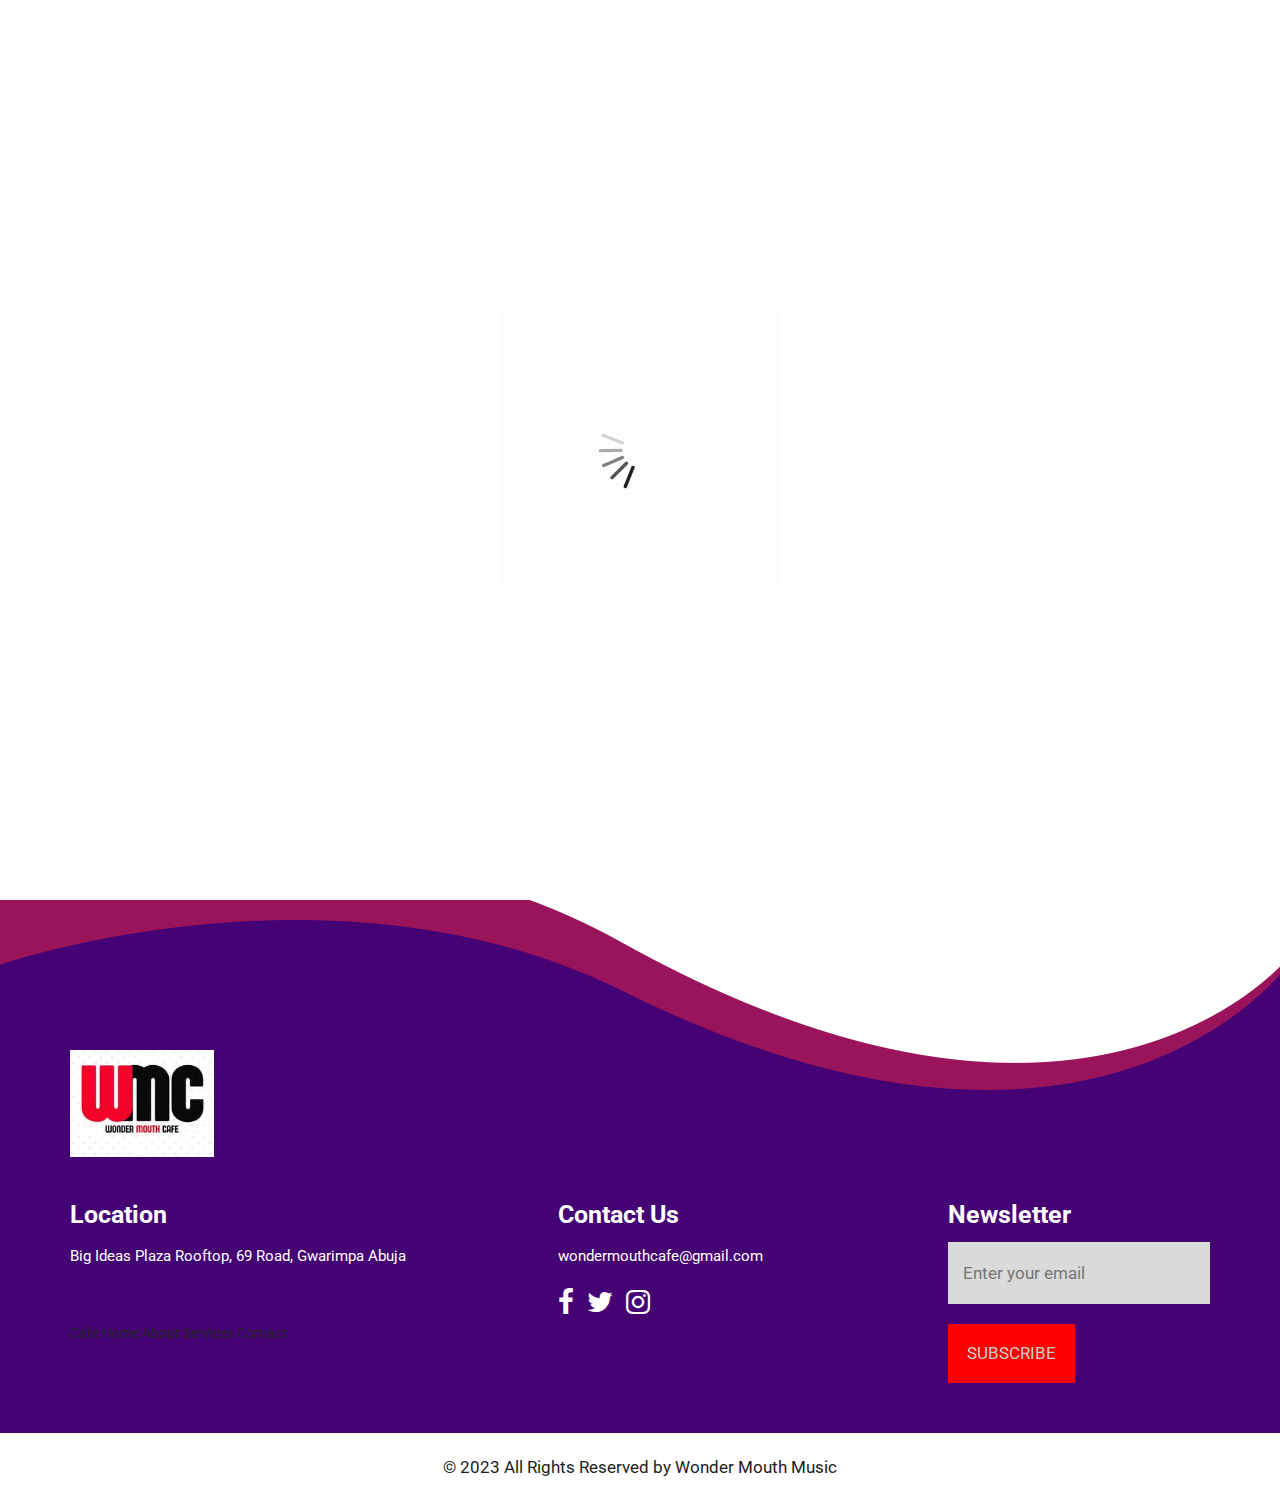
<file: 1/about.html>
<!DOCTYPE html>
<html lang="en">
   <head>
      <!-- basic -->
      <meta charset="utf-8">
      <meta http-equiv="X-UA-Compatible" content="IE=edge">
      <!-- mobile metas -->
      <meta name="viewport" content="width=device-width, initial-scale=1">
      <meta name="viewport" content="initial-scale=1, maximum-scale=1">
      <!-- site metas -->
      <title>Wonder Mouth Music  </title>
      <meta name="Wonder Mouth Music" content="">
      <meta name="Studio and Artist Support System " content="">
      <meta name="author" content="">
      <!-- bootstrap css -->
      <link rel="stylesheet" href="css/bootstrap.min.css">
      <!-- style css -->
      <link rel="stylesheet" href="css/style.css">
      <!-- responsive-->
      <link rel="stylesheet" href="css/responsive.css">
      <!-- awesome fontfamily -->
      <link rel="stylesheet" href="https://cdnjs.cloudflare.com/ajax/libs/font-awesome/4.7.0/css/font-awesome.min.css">
      <!--[if lt IE 9]>
      <script src="https://oss.maxcdn.com/html5shiv/3.7.3/html5shiv.min.js"></script>
      <script src="https://oss.maxcdn.com/respond/1.4.2/respond.min.js"></script><![endif]-->
   </head>
   <!-- body -->
   <body class="main-layout">
      <!-- loader  -->
      <div class="loader_bg">
         <div class="loader"><img src="images/loading.gif" alt="" /></div>
      </div>
      <!-- end loader -->
      <div id="mySidepanel" class="sidepanel">
         <a href="javascript:void(0)" class="closebtn" onclick="closeNav()">×</a>
         <a  href="../index.html">Cafe </a>
         <a href="Home.html">Home </a>
         <a href="about.html">About</a>
         <a href="searvices.html">Services</a>
        
         <a href="../contact.html">Contact</a>
      </div>
      <!-- header -->
      <header>
         <!-- header inner -->
         <div class="head-top">
            <div class="container-fluid">
               <div class="row d_flex">
                  <div class="col-sm-3">
                     <div style="border-radius: 50%; opacity: 58%;" class="logo">
                        <a href="index.html"></a>
                     </div>
                  </div>
                  <div class="col-sm-9">
                     <ul class="email text_align_right">
                        <li class="d_none"> <a href="javascript:void(0)"><i class="fa fa-" aria-hidden="true"></i>
                           </a>
                        </li>
                        <li> <button class="openbtn" onclick="openNav()"><img src="images/menu_btn.png"></button></li>
                     </ul>
                  </div>
               </div>
            </div>
         </div>
      </header>
      <!-- end header -->
      <!-- about -->
      <div id="about" class="about">
         <div class="container-fluid">
            <div class="row d_flex">
               <div class="col-md-6">
                  <div class="titlepage text_align_left">
                     <h2>About Us</h2>
                     <p>
                        Wonder Mouth Music is dedicated to providing artists with the comprehensive support they need to reach their full potential. We go beyond the conventional roles of management and act as partners, advocates, and mentors. Our ultimate goal is to empower artists to focus on their craft, knowing that we have their back when it comes to the business aspects of their music careers. With us, artists can take their artistry to new heights, knowing that they are in capable hands every step of the way.
                        Our recording studio is the place where these stories are captured, where the magic happens, and where musical dreams come to life. Whether you're a seasoned professional or just starting on your musical journey, our studio is the perfect space to turn your creative visions into a sonic reality that will captivate and move audiences around the world. We're here to ensure that your musical journey is not just a destination but an incredible experience in itself.
                        e recognize that the music industry is rapidly evolving, with digital platforms and social media playing a pivotal role in an artist's career. Our services extend to digital marketing and online presence management, ensuring that artists maintain a strong connection with their fans in the digital age.
                        Brand development is yet another area where we excel. Crafting a unique and compelling artist persona is vital for standing out in the crowded world of music. Our team of branding experts works closely with artists to create a distinctive identity, both visually and conceptually. This encompasses not only logos and album art but also the development of a compelling narrative that resonates with audiences. A strong brand not only attracts fans but also establishes a lasting presence in the industry.



                     </p>
                    
                  </div>
               </div>
               <div class="col-md-6">
                  <div class="about_img">
                     <figure><img class="img_responsive" src="p6.jpg" alt="#"/></figure>
                  </div>
               </div>
            </div>
         </div>
      </div>
      <!-- end about -->
      <!-- footer -->
      <footer>
         <div class="footer">
            <div class="container">
               <div class="row">
                  <div class="col-md-12">
                     <a class="logo_footer"><img src="../logo.PNG" alt="#"/></a>
                  </div>
                  <div class="col-md-5">
                     <div class="Informa conta">
                        <h3>Location </h3>
                        <ul>
                           <li> Big Ideas Plaza Rooftop, 69 Road, Gwarimpa Abuja
                           </li>
                        </ul>
                     </div>
                     <div class="Informa helpful">
                        <ul>
                           <a  href="../index.html">Cafe </a>
                           <a href="Home.html">Home </a>
                           <a href="about.html">About</a>
                           <a href="searvices.html">Services</a>
                          
                           <a href="../contact.html">Contact</a>
                        </ul>
                     </div>
                  </div>
                  <div class="col-md-4">
                     <div class="Informa conta">
                        <h3>Contact Us</h3>
                        <ul>
                           <li> <a href="Javascript:void(0)"> 
                              </a>
                           </li>
                           <li> <a href="Javascript:void(0)">  wondermouthcafe@gmail.com
                              </a>
                           </li>
                        </ul>
                     </div>
                     <ul class="social_icon text_align_center">
                        <li> <a href="Javascript:void(0)"><i class="fa fa-facebook-f"></i></a></li>
                        <li> <a href="Javascript:void(0)"><i class="fa fa-twitter"></i></a></li>
                        <li> <a href="Javascript:void(0)"><i class="fa fa-instagram" aria-hidden="true"></i></a></li>
                     </ul>
                  </div>
                  <div class="col-md-3">
                     <div class="Informa">
                        <h3>Newsletter</h3>
                        <form class="newslatter_form">
                           <input class="ente" placeholder="Enter your email" type="text" name="Enter your email">
                           <button class="subs_btn">Subscribe</button>
                        </form>
                     </div>
                  </div>
               </div>
            </div>
            <div class="copyright text_align_center">
               <div class="container">
                  <div class="row">
                     <div class="col-md-10 offset-md-1">
                        <p>© 2023 All Rights Reserved  by  <a href=>Wonder Mouth Music </a></p>
                     </div>
                  </div>
               </div>
            </div>
         </div>
      </footer>
      <!-- end footer -->
      <!-- Javascript files-->
      <script src="js/jquery.min.js"></script>
      <script src="js/bootstrap.bundle.min.js"></script>
      <script src="js/jquery-3.0.0.min.js"></script>
      <script src="js/custom.js"></script>
   </body>
</html>
</file>
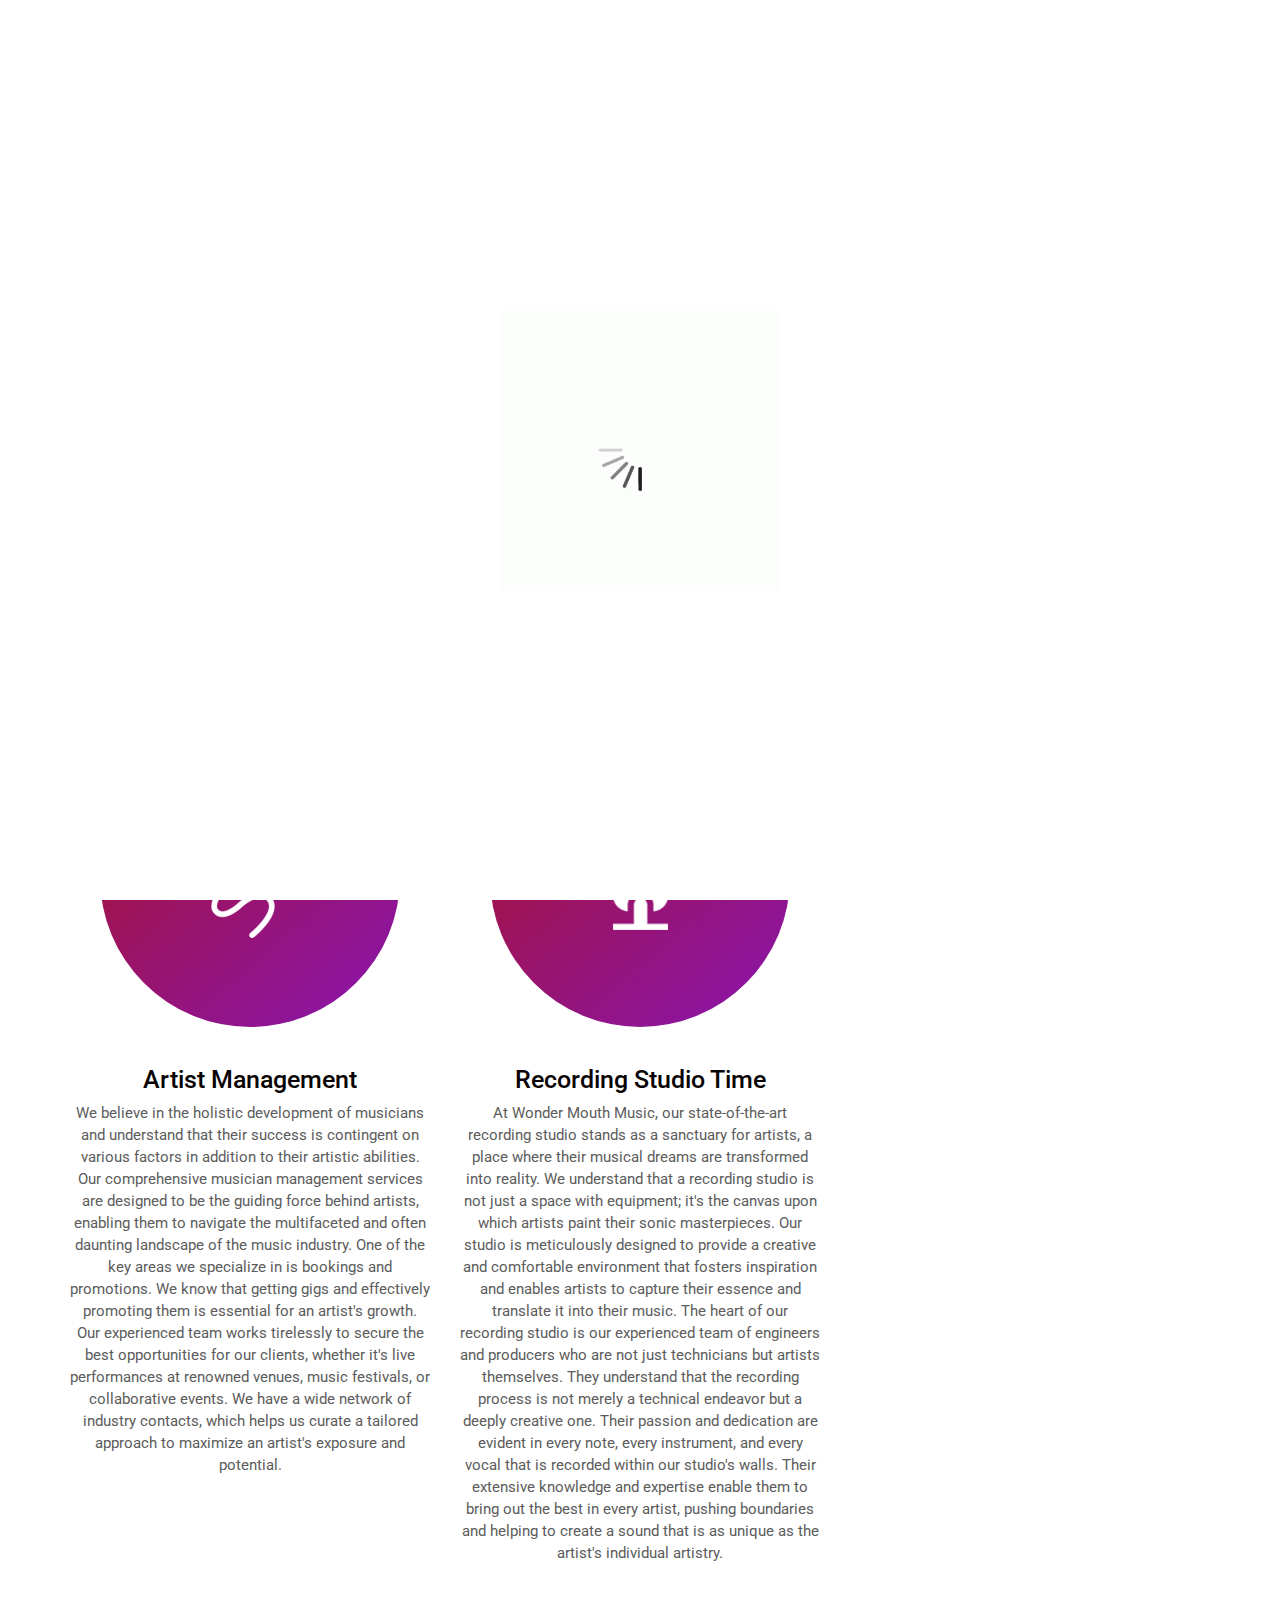
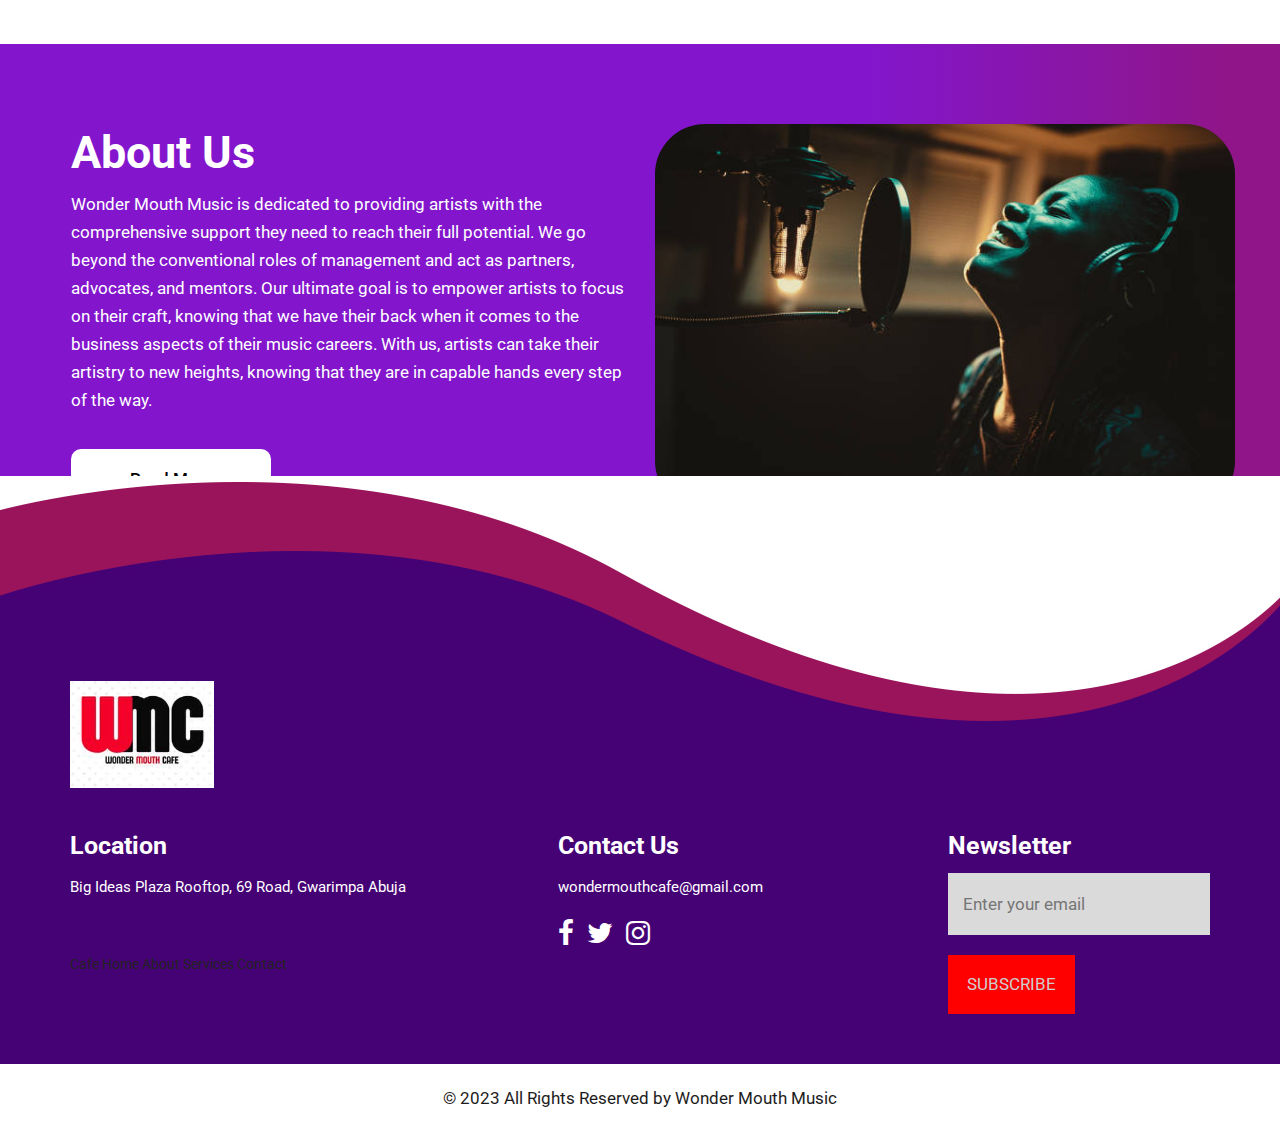
<file: 1/home.html>
<!DOCTYPE html>
<html lang="en">
   <head>
      <!-- basic -->
      <meta charset="utf-8">
      <meta http-equiv="X-UA-Compatible" content="IE=edge">
      <!-- mobile metas -->
      <meta name="viewport" content="width=device-width, initial-scale=1">
      <meta name="viewport" content="initial-scale=1, maximum-scale=1">
      <!-- site metas -->
      <title>Wonder Mouth Music  </title>
      <meta name="Wonder Mouth Music" content="">
      <meta name="Studio and Artist Support System " content="">
      <meta name="author" content="">
      <!-- bootstrap css -->
      <link rel="stylesheet" href="css/bootstrap.min.css">
      <!-- style css -->
      <link rel="stylesheet" href="css/style.css">
      <!-- responsive-->
      <link rel="stylesheet" href="css/responsive.css">
      <!-- awesome fontfamily -->
      <link rel="stylesheet" href="https://cdnjs.cloudflare.com/ajax/libs/font-awesome/4.7.0/css/font-awesome.min.css">
      <!--[if lt IE 9]>
      <script src="https://oss.maxcdn.com/html5shiv/3.7.3/html5shiv.min.js"></script>
      <script src="https://oss.maxcdn.com/respond/1.4.2/respond.min.js"></script><![endif]-->
   </head>
   <!-- body -->
   <body class="main-layout">
      <!-- loader  -->
      <div class="loader_bg">
         <div class="loader"><img src="images/loading.gif" alt="" /></div>
      </div>
      <!-- end loader -->
      <div id="mySidepanel" class="sidepanel">
         <a href="javascript:void(0)" class="closebtn" onclick="closeNav()">×</a>
         <a  href="../index.html">Cafe </a>
         <a href="Home.html">Home </a>
         <a href="about.html">About</a>
         <a href="searvices.html">Services</a>
        
         <a href="../contact.html">Contact</a>
    
      </div>
      <!-- header -->
      <header>
         <!-- header inner -->
         <div class="head-top">
            <div class="container-fluid">
               <div class="row d_flex">
                  <div class="col-sm-3">
                     <div style="border-radius: 50%; opacity: 58%;" class="logo">
                        <a href="index.html"><img src="../logo.PNG" /></a>
                     </div>
                  </div>
                  <div class="col-sm-9">
                     <ul class="email text_align_right">
                        <li class="d_none"> <a href="javascript:void(0)"><i class="fa fa-" aria-hidden="true"></i>
                           </a>
                        </li>
                        <li> <button class="openbtn" onclick="openNav()"><img src="images/menu_btn.png"></button></li>
                     </ul>
                  </div>
               </div>
            </div>
         </div>
      </header>
      <!-- end header -->
      <!-- start slider section -->
      <div id="top_section" class=" banner_main">
         <div class="container">
            <div class="row d_flex">
               <div class="col-md-6">
                  <div class="airmic">
                     <h1>Wonder Mouth Music  </h1>
                     <p>At Wonder Mouth Music, we understand that an artist's success often depends on much more than just their musical talent.
                        From bookings and promotions to contract negotiations and brand development, we ensure that artists have the support they need to reach their full potential
                     </p>
                     <a class="read_more" href="Javascript:void(0)"> In House  Studio   </a>
                  </div>
               </div>
               <div class="col-md-6">
                  <div class="mic_img">
                     <figure></figure>
                  </div>
               </div>
            </div>
         </div>
      </div>
      <!-- end slider section -->
      <!-- services -->
      <div class="services">
         <div class="container">
            <div class="row">
               <div class="col-md-12">
                  <div class="titlepage text_align_center">
                     <h2>Our Services</h2>
                     <p>Our experienced team of engineers and producers work tirelessly to ensure that your sound is as unique as your artistry.
                    </p>
                  </div>
               </div>
            </div>
            <div class="row">
               <div class="col-md-4">
                  <div class="service_img text_align_center">
                     <i><img src="images/service1.png" alt="#"/></i>
                  </div>
                  <div class="service_text text_align_center">
                     <h3>Artist  Management </h3>
                     <p>We believe in the holistic development of musicians and understand that their success is contingent on various factors in addition to their artistic abilities. Our comprehensive musician management services are designed to be the guiding force behind artists, enabling them to navigate the multifaceted and often daunting landscape of the music industry.

                        One of the key areas we specialize in is bookings and promotions. We know that getting gigs and effectively promoting them is essential for an artist's growth. Our experienced team works tirelessly to secure the best opportunities for our clients, whether it's live performances at renowned venues, music festivals, or collaborative events. We have a wide network of industry contacts, which helps us curate a tailored approach to maximize an artist's exposure and potential. </p>
                  </div>
               </div>
               <div class="col-md-4">
                  <div class="service_img text_align_center">
                     <i><img src="images/service2.png" alt="#"/></i>
                  </div>
                  <div class="service_text text_align_center">
                     <h3> Recording Studio Time  </h3>
                     <p> At Wonder Mouth Music, our state-of-the-art recording studio stands as a sanctuary for artists, a place where their musical dreams are transformed into reality. We understand that a recording studio is not just a space with equipment; it's the canvas upon which artists paint their sonic masterpieces. Our studio is meticulously designed to provide a creative and comfortable environment that fosters inspiration and enables artists to capture their essence and translate it into their music.

                        The heart of our recording studio is our experienced team of engineers and producers who are not just technicians but artists themselves. They understand that the recording process is not merely a technical endeavor but a deeply creative one. Their passion and dedication are evident in every note, every instrument, and every vocal that is recorded within our studio's walls. Their extensive knowledge and expertise enable them to bring out the best in every artist, pushing boundaries and helping to create a sound that is as unique as the artist's individual artistry.</p>
                  </div>
               </div>
               <div class="col-md-4">
                  
               </div>
            </div>
         </div>
      </div>
      <!-- end services -->
      <!-- about -->
      <div id="about" class="about">
         <div class="container-fluid">
            <div class="row d_flex">
               <div class="col-md-6">
                  <div class="titlepage text_align_left">
                     <h2>About Us</h2>
                     <p> Wonder Mouth Music is dedicated to providing artists with the comprehensive support they need to reach their full potential. We go beyond the conventional roles of management and act as partners, advocates, and mentors. Our ultimate goal is to empower artists to focus on their craft, knowing that we have their back when it comes to the business aspects of their music careers. With us, artists can take their artistry to new heights, knowing that they are in capable hands every step of the way.  </p>
                     <a class="read_more" href="about.html">Read More</a>
                  </div>
               </div>
               <div class="col-md-6">
                  <div class="about_img">
                     <figure><img class="img_responsive" src="p2.jpg" alt="#"/></figure>
                  </div>
               </div>
            </div>
         </div>
      </div>
      <!-- end about -->
      
     
      <!-- footer -->
      <footer>
         <div class="footer">
            <div class="container">
               <div class="row">
                  <div class="col-md-12">
                     <a class="logo_footer"><img src="../logo.PNG" alt="#"/></a>
                  </div>
                  <div class="col-md-5">
                     <div class="Informa conta">
                        <h3>Location </h3>
                        <ul>
                           <li> Big Ideas Plaza Rooftop, 69 Road, Gwarimpa Abuja
                           </li>
                        </ul>
                     </div>
                     <div class="Informa helpful">
                        <ul>
                            <a  href="../index.html">Cafe </a>
                            <a href="Home.html">Home </a>
                            <a href="about.html">About</a>
                            <a href="searvices.html">Services</a>
                           
                            <a href="../contact.html">Contact</a>
                        </ul>
                     </div>
                  </div>
                  <div class="col-md-4">
                     <div class="Informa conta">
                        <h3>Contact Us</h3>
                        <ul>
                           <li> <a href="Javascript:void(0)"> 
                              </a>
                           </li>
                           <li> <a href="Javascript:void(0)">  wondermouthcafe@gmail.com
                              </a>
                           </li>
                        </ul>
                     </div>
                     <ul class="social_icon text_align_center">
                        <li> <a href="Javascript:void(0)"><i class="fa fa-facebook-f"></i></a></li>
                        <li> <a href="Javascript:void(0)"><i class="fa fa-twitter"></i></a></li>
                        <li> <a href="Javascript:void(0)"><i class="fa fa-instagram" aria-hidden="true"></i></a></li>
                     </ul>
                  </div>
                  <div class="col-md-3">
                     <div class="Informa">
                        <h3>Newsletter</h3>
                        <form class="newslatter_form">
                           <input class="ente" placeholder="Enter your email" type="text" name="Enter your email">
                           <button class="subs_btn">Subscribe</button>
                        </form>
                     </div>
                  </div>
               </div>
            </div>
            <div class="copyright text_align_center">
               <div class="container">
                  <div class="row">
                     <div class="col-md-10 offset-md-1">
                        <p>© 2023 All Rights Reserved  by  <a href=>Wonder Mouth Music </a></p>
                     </div>
                  </div>
               </div>
            </div>
         </div>
      </footer>
      <!-- end footer -->
      <!-- Javascript files-->
      <script src="js/jquery.min.js"></script>
      <script src="js/bootstrap.bundle.min.js"></script>
      <script src="js/jquery-3.0.0.min.js"></script>
      <script src="js/custom.js"></script>
   </body>
</html>
</file>
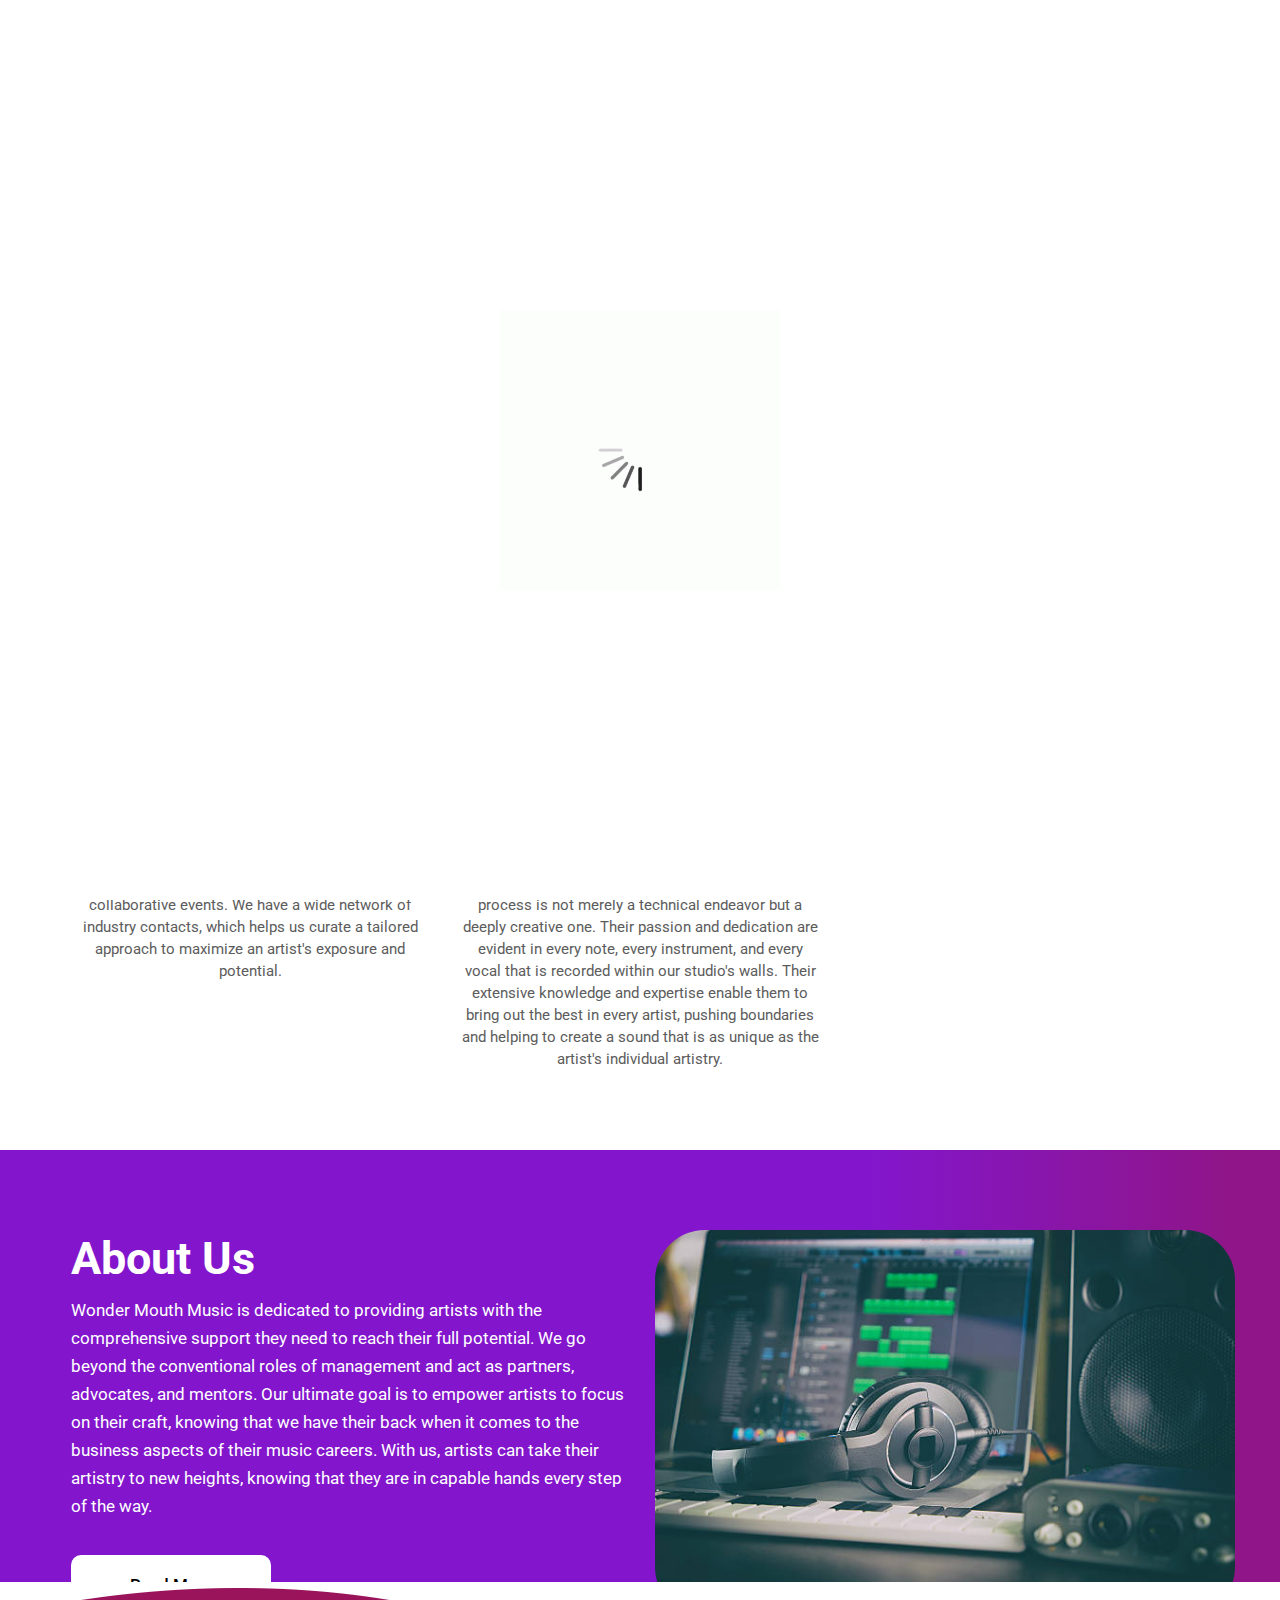
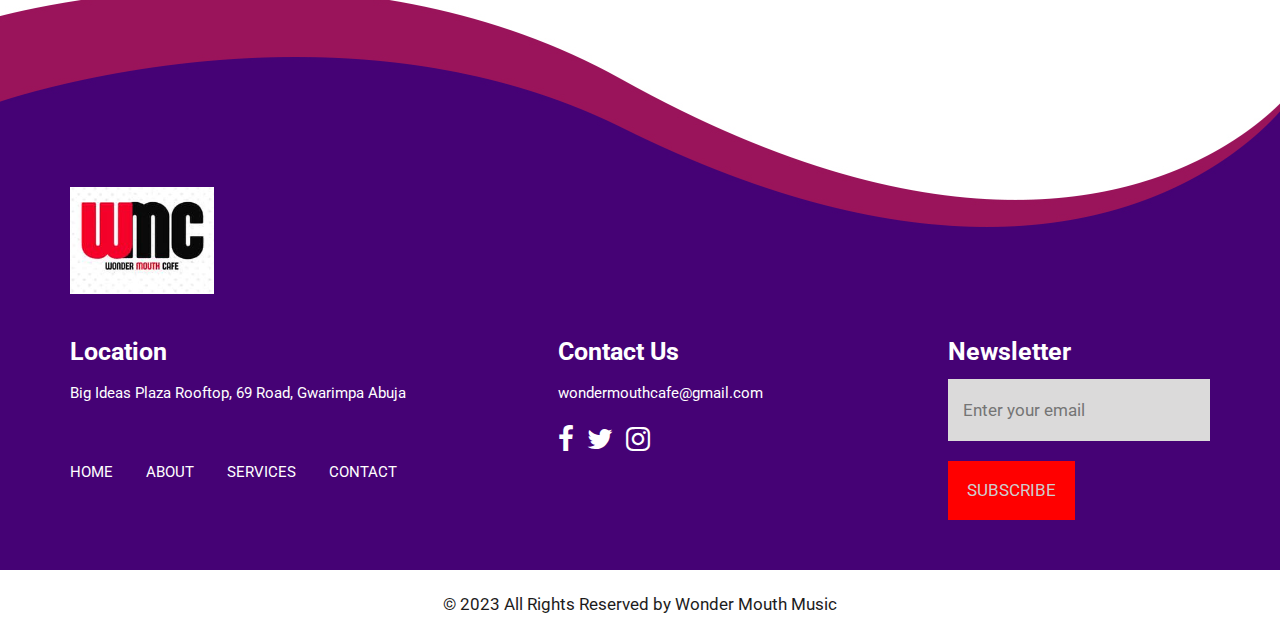
<file: 1/searvices.html>
<!DOCTYPE html>
<html lang="en">
   <head>
      <!-- basic -->
      <meta charset="utf-8">
      <meta http-equiv="X-UA-Compatible" content="IE=edge">
      <!-- mobile metas -->
      <meta name="viewport" content="width=device-width, initial-scale=1">
      <meta name="viewport" content="initial-scale=1, maximum-scale=1">
      <!-- site metas -->
      <title>Wonder Mouth Music  </title>
      <meta name="Wonder Mouth Music" content="">
      <meta name="Studio and Artist Support System " content="">
      <meta name="author" content="">
      <!-- bootstrap css -->
      <link rel="stylesheet" href="css/bootstrap.min.css">
      <!-- style css -->
      <link rel="stylesheet" href="css/style.css">
      <!-- responsive-->
      <link rel="stylesheet" href="css/responsive.css">
      <!-- awesome fontfamily -->
      <link rel="stylesheet" href="https://cdnjs.cloudflare.com/ajax/libs/font-awesome/4.7.0/css/font-awesome.min.css">
      <!--[if lt IE 9]>
      <script src="https://oss.maxcdn.com/html5shiv/3.7.3/html5shiv.min.js"></script>
      <script src="https://oss.maxcdn.com/respond/1.4.2/respond.min.js"></script><![endif]-->
   </head>
   <!-- body -->
   <body class="main-layout">
      <!-- loader  -->
      <div class="loader_bg">
         <div class="loader"><img src="images/loading.gif" alt="" /></div>
      </div>
      <!-- end loader -->
      <div id="mySidepanel" class="sidepanel">
         <a href="javascript:void(0)" class="closebtn" onclick="closeNav()">×</a>
         <a  href="../index.html">Cafe </a>
         <a href="Home.html">Home </a>
         <a href="about.html">About</a>
         <a href="searvices.html">Services</a>
        
         <a href="../contact.html">Contact</a>
      </div>
      <!-- header -->
      <header>
         <!-- header inner -->
         <div class="head-top">
            <div class="container-fluid">
               <div class="row d_flex">
                  <div class="col-sm-3">
                     <div style="border-radius: 50%; opacity: 58%;" class="logo">
                        <a href="index.html"></a>
                     </div>
                  </div>
                  <div class="col-sm-9">
                     <ul class="email text_align_right">
                        <li class="d_none"> <a href="javascript:void(0)"><i class="fa fa-" aria-hidden="true"></i>
                           </a>
                        </li>
                        <li> <button class="openbtn" onclick="openNav()"><img src="images/menu_btn.png"></button></li>
                     </ul>
                  </div>
               </div>
            </div>
         </div>
      </header>
      <!-- end header -->
                <!-- services -->
      <div class="services">
         <div class="container">
            <div class="row">
               <div class="col-md-12">
                  <div class="titlepage text_align_center">
                     <h2>Our Services</h2>
                     <p>Our experienced team of engineers and producers work tirelessly to ensure that your sound is as unique as your artistry.
                    </p>
                  </div>
               </div>
            </div>
            <div class="row">
               <div class="col-md-4">
                  <div class="service_img text_align_center">
                     <i><img src="images/service1.png" alt="#"/></i>
                  </div>
                  <div class="service_text text_align_center">
                     <h3>Artist  Management </h3>
                     <p>We believe in the holistic development of musicians and understand that their success is contingent on various factors in addition to their artistic abilities. Our comprehensive musician management services are designed to be the guiding force behind artists, enabling them to navigate the multifaceted and often daunting landscape of the music industry.

                        One of the key areas we specialize in is bookings and promotions. We know that getting gigs and effectively promoting them is essential for an artist's growth. Our experienced team works tirelessly to secure the best opportunities for our clients, whether it's live performances at renowned venues, music festivals, or collaborative events. We have a wide network of industry contacts, which helps us curate a tailored approach to maximize an artist's exposure and potential. </p>
                  </div>
               </div>
               <div class="col-md-4">
                  <div class="service_img text_align_center">
                     <i><img src="images/service2.png" alt="#"/></i>
                  </div>
                  <div class="service_text text_align_center">
                     <h3> Recording Studio Time  </h3>
                     <p> At Wonder Mouth Music, our state-of-the-art recording studio stands as a sanctuary for artists, a place where their musical dreams are transformed into reality. We understand that a recording studio is not just a space with equipment; it's the canvas upon which artists paint their sonic masterpieces. Our studio is meticulously designed to provide a creative and comfortable environment that fosters inspiration and enables artists to capture their essence and translate it into their music.

                        The heart of our recording studio is our experienced team of engineers and producers who are not just technicians but artists themselves. They understand that the recording process is not merely a technical endeavor but a deeply creative one. Their passion and dedication are evident in every note, every instrument, and every vocal that is recorded within our studio's walls. Their extensive knowledge and expertise enable them to bring out the best in every artist, pushing boundaries and helping to create a sound that is as unique as the artist's individual artistry.</p>
                  </div>
               </div>
               <div class="col-md-4">
                  
               </div>
            </div>
         </div>
      </div>
      <!-- end services -->
      <!-- about -->
      <div id="about" class="about">
         <div class="container-fluid">
            <div class="row d_flex">
               <div class="col-md-6">
                  <div class="titlepage text_align_left">
                     <h2>About Us</h2>
                     <p> Wonder Mouth Music is dedicated to providing artists with the comprehensive support they need to reach their full potential. We go beyond the conventional roles of management and act as partners, advocates, and mentors. Our ultimate goal is to empower artists to focus on their craft, knowing that we have their back when it comes to the business aspects of their music careers. With us, artists can take their artistry to new heights, knowing that they are in capable hands every step of the way.  </p>
                     <a class="read_more" href="about.html">Read More</a>
                  </div>
               </div>
               <div class="col-md-6">
                  <div class="about_img">
                     <figure><img class="img_responsive" src="p6.jpg" alt="#"/></figure>
                  </div>
               </div>
            </div>
         </div>
      </div>
      <!-- end about -->
      
     
      <!-- footer -->
      <footer>
         <div class="footer">
            <div class="container">
               <div class="row">
                  <div class="col-md-12">
                     <a class="logo_footer"><img src="../logo.PNG" alt="#"/></a>
                  </div>
                  <div class="col-md-5">
                     <div class="Informa conta">
                        <h3>Location </h3>
                        <ul>
                           <li> Big Ideas Plaza Rooftop, 69 Road, Gwarimpa Abuja
                           </li>
                        </ul>
                     </div>
                     <div class="Informa helpful">
                        <ul>
                           <li><a href="Home.html">Home</a></li>
                           <li><a href="about.html">About</a></li>
                           <li><a href="services.html">Services</a></li>
                        
                           <li><a href="../contact.html">Contact</a></li>
                        </ul>
                     </div>
                  </div>
                  <div class="col-md-4">
                     <div class="Informa conta">
                        <h3>Contact Us</h3>
                        <ul>
                           <li> <a href="Javascript:void(0)"> 
                              </a>
                           </li>
                           <li> <a href="Javascript:void(0)">  wondermouthcafe@gmail.com
                              </a>
                           </li>
                        </ul>
                     </div>
                     <ul class="social_icon text_align_center">
                        <li> <a href="Javascript:void(0)"><i class="fa fa-facebook-f"></i></a></li>
                        <li> <a href="Javascript:void(0)"><i class="fa fa-twitter"></i></a></li>
                        <li> <a href="Javascript:void(0)"><i class="fa fa-instagram" aria-hidden="true"></i></a></li>
                     </ul>
                  </div>
                  <div class="col-md-3">
                     <div class="Informa">
                        <h3>Newsletter</h3>
                        <form class="newslatter_form">
                           <input class="ente" placeholder="Enter your email" type="text" name="Enter your email">
                           <button class="subs_btn">Subscribe</button>
                        </form>
                     </div>
                  </div>
               </div>
            </div>
            <div class="copyright text_align_center">
               <div class="container">
                  <div class="row">
                     <div class="col-md-10 offset-md-1">
                        <p>© 2023 All Rights Reserved  by  <a href=>Wonder Mouth Music </a></p>
                     </div>
                  </div>
               </div>
            </div>
         </div>
      </footer>
      <!-- end footer -->
      <!-- Javascript files-->
      <script src="js/jquery.min.js"></script>
      <script src="js/bootstrap.bundle.min.js"></script>
      <script src="js/jquery-3.0.0.min.js"></script>
      <script src="js/custom.js"></script>
   </body>
</html>
</file>
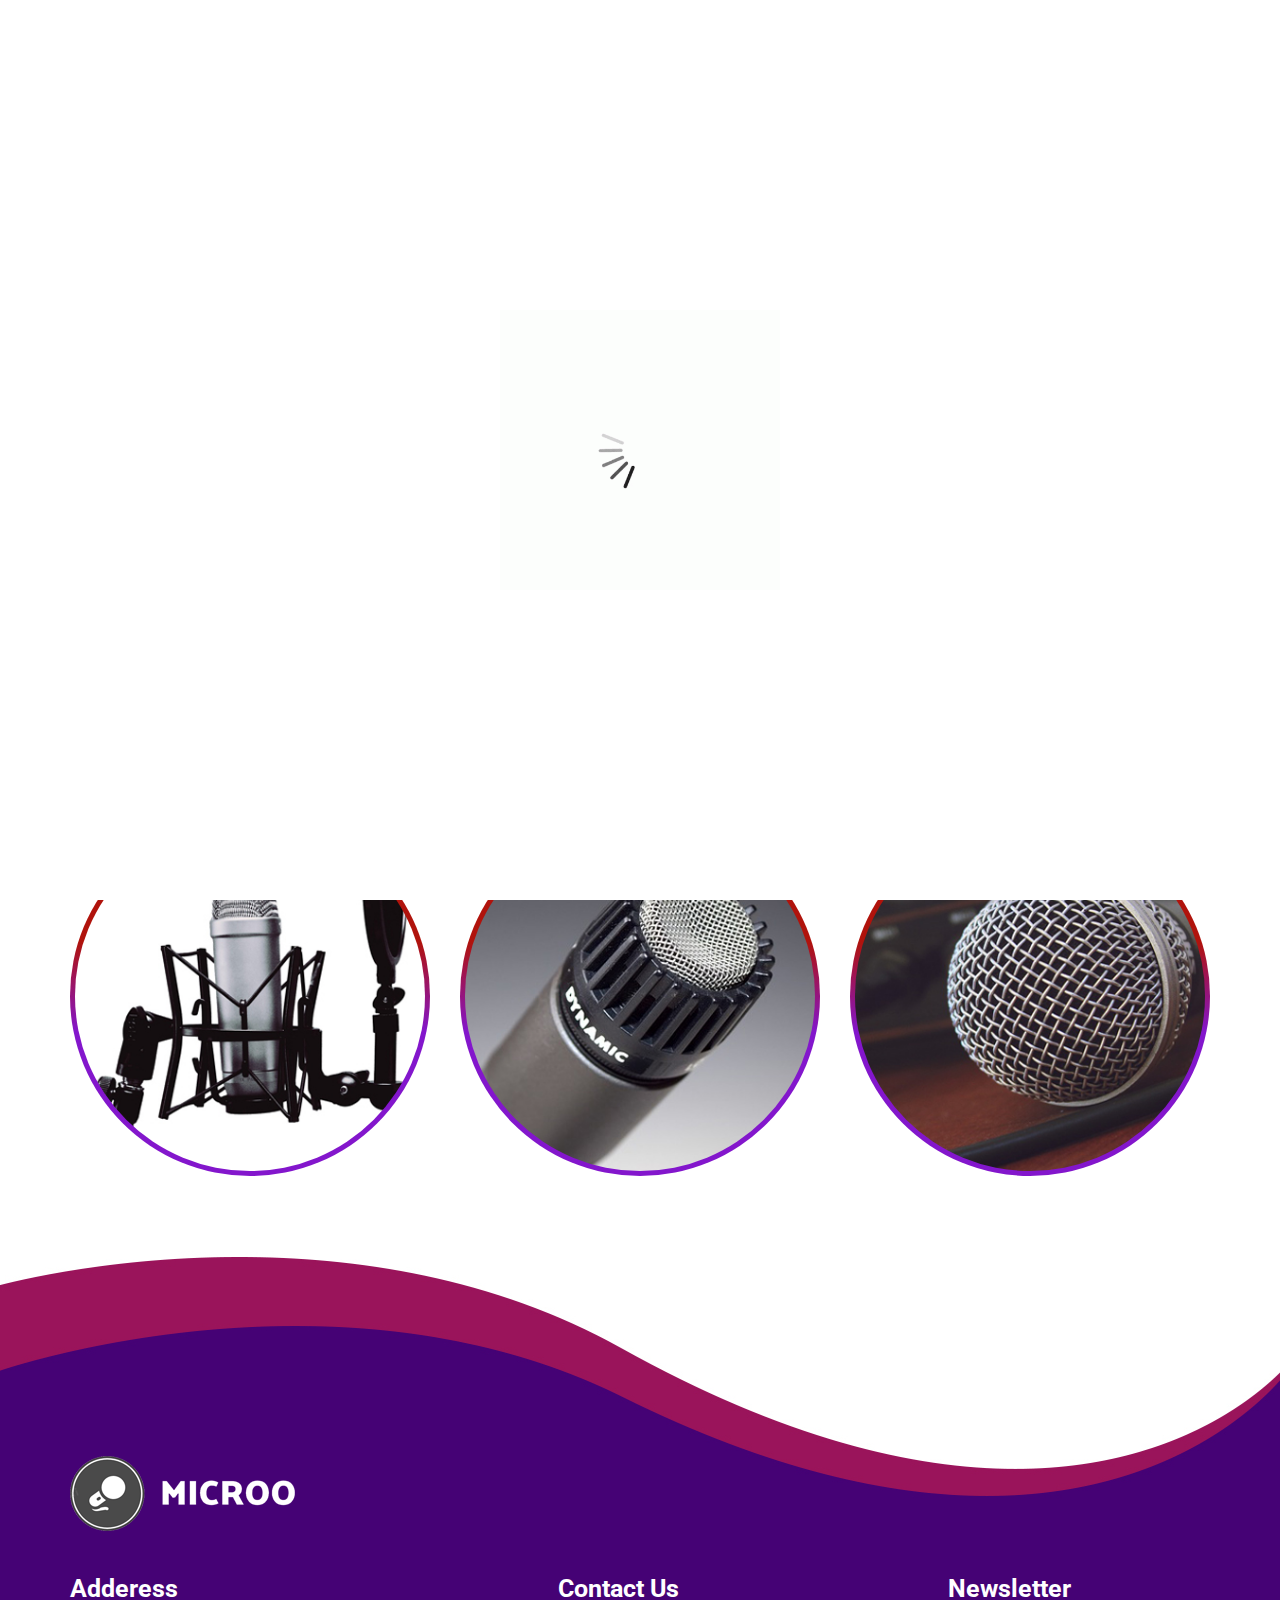
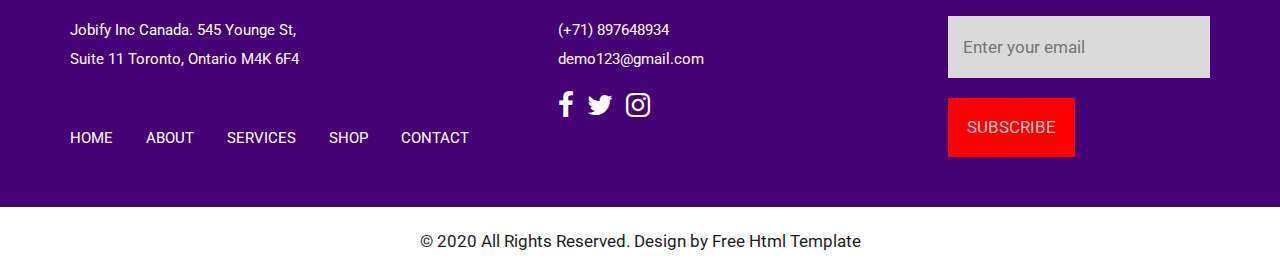
<file: 1/shop.html>
<!DOCTYPE html>
<html lang="en">
   <head>
      <!-- basic -->
      <meta charset="utf-8">
      <meta http-equiv="X-UA-Compatible" content="IE=edge">
      <!-- mobile metas -->
      <meta name="viewport" content="width=device-width, initial-scale=1">
      <meta name="viewport" content="initial-scale=1, maximum-scale=1">
      <!-- site metas -->
      <title>microo</title>
      <meta name="keywords" content="">
      <meta name="description" content="">
      <meta name="author" content="">
      <!-- bootstrap css -->
      <link rel="stylesheet" href="css/bootstrap.min.css">
      <!-- style css -->
      <link rel="stylesheet" href="css/style.css">
      <!-- responsive-->
      <link rel="stylesheet" href="css/responsive.css">
      <!-- awesome fontfamily -->
      <link rel="stylesheet" href="https://cdnjs.cloudflare.com/ajax/libs/font-awesome/4.7.0/css/font-awesome.min.css">
      <!--[if lt IE 9]>
      <script src="https://oss.maxcdn.com/html5shiv/3.7.3/html5shiv.min.js"></script>
      <script src="https://oss.maxcdn.com/respond/1.4.2/respond.min.js"></script><![endif]-->
   </head>
   <!-- body -->
   <body class="main-layout inner_page">
      <!-- loader  -->
      <div class="loader_bg">
         <div class="loader"><img src="images/loading.gif" alt="" /></div>
      </div>
      <!-- end loader -->
      <div id="mySidepanel" class="sidepanel">
         <a href="javascript:void(0)" class="closebtn" onclick="closeNav()">×</a>
         <a href="index.html">Home</a>
         <a href="about.html">About</a>
         <a href="searvices.html">Searvices</a>
         <a class="active" href="shop.html">Shop</a>
         <a href="contact.html">Contact</a>
      </div>
      <!-- header -->
      <header>
         <!-- header inner -->
         <div class="head-top">
            <div class="container-fluid">
               <div class="row d_flex">
                  <div class="col-sm-3">
                     <div class="logo">
                        <a href="index.html"><img src="images/logo.png" /></a>
                     </div>
                  </div>
                  <div class="col-sm-9">
                     <ul class="email text_align_right">
                        <li class="d_none"> <a href="javascript:void(0)"><i class="fa fa-user" aria-hidden="true"></i>
                           Login</a>
                        </li>
                        <li> <button class="openbtn" onclick="openNav()"><img src="images/menu_btn.png"></button></li>
                     </ul>
                  </div>
               </div>
            </div>
         </div>
      </header>
      <!-- end header -->
      <!-- our_mics -->
      <div class="our_mics">
         <div class="container">
            <div class="row">
               <div class="col-md-10 offset-md-1">
                  <div class="titlepage text_align_center">
                     <h2>Our Shop</h2>
                     <p>There are many variations of passages of Lorem Ipsum available, but the majority have suffered alteration in some form, by injected humour, or randomised words which don't look even slightly believable. If you</p>
                  </div>
               </div>
            </div>
            <div class="row">
               <div class="col-md-4 col-sm-6 margin_bottom40">
                  <div id="ho_show" class="mics">
                     <figure><img class="img_responsive" src="images/mics_img1.jpg" alt="#"/></figure>
                     <div class="mics_icon">
                        <a href="javascript:void(0)">
                        <i class="fa fa-search" aria-hidden="true"></i>
                        </a>
                     </div>
                  </div>
               </div>
               <div class="col-md-4 col-sm-6 margin_bottom40">
                  <div id="ho_show" class="mics">
                     <figure><img class="img_responsive" src="images/mics_img2.jpg" alt="#"/></figure>
                     <div class="mics_icon">
                        <a href="javascript:void(0)">
                        <i class="fa fa-search" aria-hidden="true"></i>
                        </a>
                     </div>
                  </div>
               </div>
               <div class="col-md-4 col-sm-6 margin_bottom40">
                  <div id="ho_show" class="mics">
                     <figure><img class="img_responsive" src="images/mics_img3.jpg" alt="#"/></figure>
                     <div class="mics_icon">
                        <a href="javascript:void(0)">
                        <i class="fa fa-search" aria-hidden="true"></i>
                        </a>
                     </div>
                  </div>
               </div>
               <div class="col-md-4 col-sm-6 margin_bottom40">
                  <div id="ho_show" class="mics">
                     <figure><img class="img_responsive" src="images/mics_img4.jpg" alt="#"/></figure>
                     <div class="mics_icon">
                        <a href="javascript:void(0)">
                        <i class="fa fa-search" aria-hidden="true"></i>
                        </a>
                     </div>
                  </div>
               </div>
               <div class="col-md-4 col-sm-6 margin_bottom40">
                  <div id="ho_show" class="mics">
                     <figure><img class="img_responsive" src="images/mics_img5.jpg" alt="#"/></figure>
                     <div class="mics_icon">
                        <a href="javascript:void(0)">
                        <i class="fa fa-search" aria-hidden="true"></i>
                        </a>
                     </div>
                  </div>
               </div>
               <div class="col-md-4 col-sm-6 margin_bottom40">
                  <div id="ho_show" class="mics">
                     <figure><img class="img_responsive" src="images/mics_img6.jpg" alt="#"/></figure>
                     <div class="mics_icon">
                        <a href="javascript:void(0)">
                        <i class="fa fa-search" aria-hidden="true"></i>
                        </a>
                     </div>
                  </div>
               </div>
            </div>
         </div>
      </div>
      <!-- end our_mics -->
      <!-- footer -->
      <footer>
         <div class="footer">
            <div class="container">
               <div class="row">
                  <div class="col-md-12">
                     <a class="logo_footer"><img src="images/logo.png" alt="#"/></a>
                  </div>
                  <div class="col-md-5">
                     <div class="Informa conta">
                        <h3>Adderess</h3>
                        <ul>
                           <li> Jobify Inc Canada. 545 Younge St, <br>Suite 11 Toronto, Ontario M4K 6F4
                           </li>
                        </ul>
                     </div>
                     <div class="Informa helpful">
                        <ul>
                           <li><a href="index.html">Home</a></li>
                           <li><a href="about.html">About</a></li>
                           <li><a href="services.html">Services</a></li>
                           <li><a href="shop.html">Shop</a></li>
                           <li><a href="contact.html">Contact</a></li>
                        </ul>
                     </div>
                  </div>
                  <div class="col-md-4">
                     <div class="Informa conta">
                        <h3>Contact Us</h3>
                        <ul>
                           <li> <a href="Javascript:void(0)"> (+71) 897648934
                              </a>
                           </li>
                           <li> <a href="Javascript:void(0)">  demo123@gmail.com
                              </a>
                           </li>
                        </ul>
                     </div>
                     <ul class="social_icon text_align_center">
                        <li> <a href="Javascript:void(0)"><i class="fa fa-facebook-f"></i></a></li>
                        <li> <a href="Javascript:void(0)"><i class="fa fa-twitter"></i></a></li>
                        <li> <a href="Javascript:void(0)"><i class="fa fa-instagram" aria-hidden="true"></i></a></li>
                     </ul>
                  </div>
                  <div class="col-md-3">
                     <div class="Informa">
                        <h3>Newsletter</h3>
                        <form class="newslatter_form">
                           <input class="ente" placeholder="Enter your email" type="text" name="Enter your email">
                           <button class="subs_btn">Subscribe</button>
                        </form>
                     </div>
                  </div>
               </div>
            </div>
            <div class="copyright text_align_center">
               <div class="container">
                  <div class="row">
                     <div class="col-md-10 offset-md-1">
                        <p>© 2020 All Rights Reserved. Design by  <a href="https://html.design/"> Free Html Template</a></p>
                     </div>
                  </div>
               </div>
            </div>
         </div>
      </footer>
      <!-- end footer -->
      <!-- Javascript files-->
      <script src="js/jquery.min.js"></script>
      <script src="js/bootstrap.bundle.min.js"></script>
      <script src="js/jquery-3.0.0.min.js"></script>
      <script src="js/custom.js"></script>
   </body>
</html>
</file>
<file: 1/css/style.css>
/*--------------------------------------------------------------------- 
File Name: style.css 
---------------------------------------------------------------------*/


/*--------------------------------------------------------------------- 
import Fonts 
---------------------------------------------------------------------*/

@import url('https://fonts.googleapis.com/css?family=Poppins:100,100i,200,200i,300,300i,400,400i,500,500i,600,600i,700,700i,800,800i,900,900i');
@import url('https://fonts.googleapis.com/css?family=Roboto:300,400,500,500i,700,700i,900,900i&display=swap');
@import url('https://fonts.googleapis.com/css?family=Open+Sans:400,600,600i,700,700i,800,800i&display=swap');

/*--------------------------------------------------------------------- 
import Files
 ---------------------------------------------------------------------*/

@import url(font-awesome.min.css);
@import url(owl.carousel.min.css);

/*--------------------------------------------------------------------- 
basic 
---------------------------------------------------------------------*/

body {
     color: #666666;
     font-size: 14px;
     font-family: 'Roboto', sans-serif;
     line-height: 1.80857;
     font-weight: normal;
}

a {
     color: #1f1f1f;
     text-decoration: none !important;
     outline: none !important;
     -webkit-transition: all .3s ease-in-out;
     -moz-transition: all .3s ease-in-out;
     -ms-transition: all .3s ease-in-out;
     -o-transition: all .3s ease-in-out;
     transition: all .3s ease-in-out;
}

h1,
h2,
h3,
h4,
h5,
h6 {
     letter-spacing: 0;
     font-weight: normal;
     position: relative;
     padding: 0;
     font-weight: normal;
     line-height: normal;
     color: #111111;
     margin: 0
}

h1 {
     font-size: 24px
}

h2 {
     font-size: 22px
}

h3 {
     font-size: 18px
}

h4 {
     font-size: 16px
}

h5 {
     font-size: 14px
}

h6 {
     font-size: 13px
}

*,
*::after,
*::before {
     -webkit-box-sizing: border-box;
     -moz-box-sizing: border-box;
     box-sizing: border-box;
}

h1 a,
h2 a,
h3 a,
h4 a,
h5 a,
h6 a {
     color: #212121;
     text-decoration: none!important;
     opacity: 1
}

button:focus {
     outline: none;
}

ul,
li,
ol {
     margin: 0px;
     padding: 0px;
     list-style: none;
}

p {
     margin: 0px;
     padding: 0;
     font-weight: 400;
     font-size: 17px;
     line-height: 28px;
}

a {
     color: #222222;
     text-decoration: none;
     outline: none !important;
}

a,
.btn {
     text-decoration: none !important;
     outline: none !important;
     -webkit-transition: all .3s ease-in-out;
     -moz-transition: all .3s ease-in-out;
     -ms-transition: all .3s ease-in-out;
     -o-transition: all .3s ease-in-out;
     transition: all .3s ease-in-out;
}

img {
     max-width: 100%;
     height: auto;
}

 :focus {
     outline: 0;
}

.btn-custom {
     margin-top: 20px;
     background-color: transparent !important;
     border: 2px solid #ddd;
     padding: 12px 40px;
     font-size: 16px;
}

.lead {
     font-size: 18px;
     line-height: 30px;
     color: #767676;
     margin: 0;
     padding: 0;
}

.form-control:focus {
     border-color: #ffffff !important;
     box-shadow: 0 0 0 .2rem rgba(255, 255, 255, .25);
}

.navbar-form input {
     border: none !important;
}

.badge {
     font-weight: 500;
}

blockquote {
     margin: 20px 0 20px;
     padding: 30px;
}

button {
     border: 0;
     margin: 0;
     padding: 0;
     cursor: pointer;
}

.full {
     width: 100%;
     float: left;
     margin: 0;
     padding: 0;
}

.titlepage {
     padding-bottom: 60px;
}

.titlepage h2 {
     font-size: 45px;
     font-weight: bold;
     line-height: 55px;
     color: #181616;
     padding-bottom: 10px;
}

.read_more {
     display: inline-block;
     background: #ffffff;
     color: #000;
     max-width: 200px;
     height: 61px;
     line-height: 61px;
     width: 100%;
     font-size: 17px;
     text-align: center;
     font-weight: 500;
     border-radius: 10px;
     transition: ease-in all 0.5s;
}

.read_more:hover {
     background: #8f1588;
     color: #fff;
     transition: ease-in all 0.5s;
}

.img_responsive {
     max-width: 100%;
}

.text_align_center {
     text-align: center;
}

.text_align_left {
     text-align: left;
}

.text_align_right {
     text-align: right;
}

.d_flex {
     display: flex;
     align-items: center;
     flex-wrap: wrap;
}

.container {
     max-width: 1170px;
}


/*---------------------------- 
loader  
----------------------------*/

.loader_bg {
     position: fixed;
     z-index: 9999999;
     background: #fff;
     width: 100%;
     height: 100%;
}

.loader {
     height: 100%;
     width: 100%;
     position: absolute;
     left: 0;
     top: 0;
     display: flex;
     justify-content: center;
     align-items: center;
}

.loader img {
     width: 280px;
}


/*--------------------------------------------------------------------- 
header 
---------------------------------------------------------------------*/

header {
     background: transparent;
     width: 100%;
     padding: 40px 30px;
     position: absolute;
     z-index: 9;
}


/*--------------------------------------------------------------------- 
menu section
---------------------------------------------------------------------*/

ul.email {
     display: flex;
     align-items: center;
     justify-content: flex-end;
}

ul.email li {
     display: inline-block;
}

ul.email li a {
     font-size: 17px;
     color: #fff;
     display: flex;
     align-items: center;
     padding-right: 60px;
}

ul.email li a i {
     font-size: 25px;
     padding-right: 10px;
}

.sidepanel {
     width: 0;
     position: fixed;
     z-index: 9999999;
     height: 100%;
     top: 0;
     left: 0;
     background-color: #8317cf;
     overflow-x: hidden;
     transition: 0.5s;
     padding-top: 60px;
}

.sidepanel a {
     padding: 8px 8px 8px 32px;
     text-decoration: none;
     font-size: 20px;
     color: #fff;
     display: block;
     transition: 0.3s;
}

.sidepanel a:hover {
     color: #a32149;
}

.sidepanel a.active {
     color: #a32149;
}

.sidepanel .closebtn {
     position: absolute;
     top: 0;
     right: 25px;
     font-size: 36px;
}

.openbtn {
     cursor: pointer;
     background-color: transparent;
     color: white;
     border: none;
}


/** banner_main **/

.banner_main {
     background-image: url('../p3.jpg');
     width: 100%;
     background-size: cover;
     padding-top: 110px;
     position: relative;
     /*  background-attachment: fixed;*/
     background-position: center;
}

.airmic {
     text-align: left;
}

.airmic h1 {
     color: #fff;
     font-size: 64px;
     line-height: 69px;
     font-weight: bold;
     padding-bottom: 35px;
}

.airmic p {
     color: #fff;
     line-height: 25px;
     padding-bottom: 50px;
     font-size: 17px;
}

.mic_img figure {
     margin: 0;
}


/** services **/

.services {
     padding-top: 80px;
     padding-bottom: 50px;
     background: #fff;
}

.services .titlepage p {
     color: #b5b1b1;
}

.service_text h3 {
     color: #090303;
     font-size: 25px;
     line-height: 25px;
     padding-bottom: 10px;
     font-weight: 500;
     margin-top: 40px;
}

.service_text p {
     color: #5c5c5c;
     padding-bottom: 30px;
     font-size: 15px;
     line-height: 22px;
}

.service_img {
     background: rgb(167, 19, 49);
     background: linear-gradient(139deg, rgba(167, 19, 49, 1) 6%, rgba(138, 21, 171, 1) 96%);
     border-radius: 50%;
     height: 300px;
     width: 300px;
     margin: 0 auto;
     display: flex;
     align-items: center;
     justify-content: center;
}


/* end services */


/** about **/

.about {
     background: linear-gradient(to left, #8f1588 4%, #8316cc 32%);
     padding: 80px 0;
}

.about .titlepage {
     padding-bottom: 0;
     max-width: 554px;
     float: right;
     width: 100%;
}

.about .titlepage h2 {
     color: #fff;
}

.about .titlepage p {
     color: #fff;
     padding-bottom: 35px;
}

.about_img {
     padding-right: 30px;
}

.about_img figure {
     margin: 0;
}

.about_img figure img {
     border-radius: 50px;
}

.divright {
     float: right;
}


/** end about **/


/* our_mics */

.our_mics {
     background: #fff;
     padding: 80px 0 40px 0;
}

.our_mics .titlepage p {
     color: #b5b1b1;
}

.mics {
     background: linear-gradient(to bottom, #b0130c 35%, #8316cc 60%);
     padding: 5px;
     border-radius: 50%;
     margin: 0 auto;
}

.mics figure {
     margin: 0;
}

.margin_bottom40 {
     margin-bottom: 40px;
}

.mics figure img {
     border-radius: 50%;
     text-align: center;
}

.mics_icon {
     opacity: 0;
     margin: 0 auto;
     position: absolute;
     top: 15px;
     text-align: center;
     left: 30px;
     right: 30px;
     bottom: 15px;
     background: #ffffff9c;
     border-radius: 50%;
     display: flex;
     align-items: center;
     justify-content: center;
     transition: ease-in all 0.5s;
}

.mics_icon a {
     display: flex;
}

.mics_icon a i {
     color: #8920c7 !important;
     font-size: 25px;
}

#ho_show:hover .mics_icon {
     opacity: 1;
     cursor: pointer;
     transition: ease-in all 0.5s;
}


/* end tranner */


/** testimonial **/

.testimonial {
     padding-top: 80px;
     padding-bottom: 142px;
     background: rgb(154, 20, 91);
     background: linear-gradient(62deg, rgba(154, 20, 91, 1) 12%, rgba(149, 20, 109, 1) 19%, rgba(137, 21, 160, 1) 30%, rgba(127, 22, 202, 1) 100%);
}

.testimonial .titlepage {
     padding-bottom: 20px;
}

.testimonial .titlepage h2 {
     color: #fff;
}

.testimonial .titlepage p {
     color: #fff;
}

.posi_in {
     position: inherit;
     padding: 0;
}

.testomoniam_text {
     background: #fff;
     padding: 40px 50px;
     border-radius: 70px;
     position: relative;
     margin-top: 64px;
}

.testomoniam_text::before {
     position: absolute;
     content: "";
     top: -64px;
     left: 0;
     right: 0;
     background: url(../images/test.png);
     width: 88px;
     height: 64px;
     margin: 0 auto;
}

.testomoniam_text p {
     color: #000000;
     padding: 10px 0;
     display: block;
}

#testimo .carousel-control-next,
#testimo .carousel-control-prev {
     display: none;
}

.testimonial .carousel-indicators {
     display: block;
     display: flex;
     justify-content: center;
     align-items: center;
     flex-wrap: wrap;
     bottom: -60px;
}

.testimonial .carousel-indicators li {
     width: 29px;
     height: 29px;
     border-radius: 20px;
     display: inline-block;
     background-color: #ffffff;
     cursor: pointer;
}

.testimonial .carousel-indicators .active {
     background-color: #0c0909;
}


/** end testimonial **/


/** contact section **/

.contact {
     background: #ffffff;
     padding: 80px 0 190px 0;
}

.contact .titlepage p {
     color: #090404;
}

.main_form .contactus {
     border: inherit;
     padding: 0 15px;
     margin-bottom: 25px;
     width: 100%;
     height: 68px;
     background: #dbdada;
     color: #969494;
     font-size: 16px;
     font-weight: normal;
}

.main_form .textarea {
     border: inherit;
     margin-bottom: 25px;
     width: 100%;
     background: #dbdada;
     color: #969494;
     font-size: 18px;
     font-weight: normal;
     padding: 36px 15px 0 15px;
     border-radius: 0;
     height: 109px;
}

.main_form .send_btn {
     font-size: 17px;
     transition: ease-in all 0.5s;
     background-color: #0c0909;
     color: #fff;
     height: 68px;
     line-height: 68px;
     max-width: 216px;
     width: 100%;
     display: block;
     margin-top: 10px !important;
     font-weight: 500;
     margin: 0 auto;
}

.main_form .send_btn:hover {
     background-color: #7f16ca;
     transition: ease-in all 0.5s;
     color: #fff;
}

#request *::placeholder {
     color: #969494;
     opacity: 1;
}


/** end contact section **/


/** footer **/

.footer {
     background: #450275;
     padding-top: 90px;
     position: relative;
}

.footer::before {
     position: absolute;
     content: "";
     width: 100%;
     background: url(../images/footer.jpg);
     height: 251px;
     top: -115px;
     background-size: 100% 100%;
     background-position: center;
}

.logo_footer {
     margin-bottom: 15px;
     display: block;
}

.Informa h3 {
     color: #ffffff;
     font-size: 25px;
     font-weight: bold;
     line-height: 25px;
     margin-bottom: 15px;
     margin-top: 30px;
}

.conta li {
     font-size: 15px;
     line-height: 29px;
     color: #ffffff;
}

.helpful {
     padding-top: 50px;
}

.helpful ul li {
     display: inline-block;
     padding-right: 30px;
}

.helpful ul li:last-child {
     padding-right: 0;
}

.helpful ul li a {
     text-transform: uppercase;
     color: #fff;
     font-size: 15px;
     line-height: 29px;
}

.helpful ul li a:hover {
     color: #ff0000;
}

.conta ul li a {
     color: #ffffff;
}

.conta ul li a i {
     padding-right: 5px;
}

ul.social_icon {
     float: left;
     padding-top: 15px;
}

ul.social_icon li {
     display: inline-block;
     padding-right: 10px;
}

ul.social_icon li:last-child {
     padding-right: 0;
}

ul.social_icon li a {
     color: #fff;
     display: inline-block;
     text-align: center;
     line-height: 33px;
     font-size: 28px;
     font-weight: bold;
}

ul.social_icon li a:hover {
     color: #ff0000;
     transition: ease-in all 0.7s;
}

.ente {
     background: #dbdada;
     color: #fff;
     border: inherit;
     padding: 0 15px;
     height: 62px;
     width: 100%;
     font-size: 17px;
}

.subs_btn {
     max-width: 127px;
     display: inline-block;
     background: #ff0000;
     height: 59px;
     width: 100%;
     color: #cecdcd;
     font-size: 17px;
     text-transform: uppercase;
     font-weight: normal;
     transition: ease-in all 0.5s;
     margin-top: 20px;
}

.subs_btn:hover {
     background: #9a145b;
     transition: ease-in all 0.5s;
}

.copyright {
     background: #ffffff;
     margin-top: 50px;
}

.copyright p {
     color: #1d1c1c;
     padding: 20px 0px;
}

.copyright a {
     color: #1d1c1c;
}

.copyright a:hover {
     color: #7f16ca;
}


/** end footer **/


/*- - ener page css--*/

.inner_page header {
     box-shadow: 0 -3px 12px 0px #a540e6;
     position: inherit;
     background: #8f100a;
}
.inner_page .about {
     margin:80px 0 190px 0;
}
.inner_page .contact {
     padding-bottom:80px;
}
.inner_page .footer {
     margin-top: 110px;
}
</file>
<file: 1/css/responsive.css>
/*--------------------------------------------------------------------- 
File Name: responsive.css 
---------------------------------------------------------------------*/

@media (min-width: 1343px) and (max-width: 1500px) {}

@media (min-width: 1200px) and (max-width: 1342px) {}

@media (min-width: 992px) and (max-width: 1199px) {
    .banner_main .bluid h1 {
        font-size: 110px;
        line-height: 136px;
    }
    .about_img {
        padding-right: 0;
    }
    .helpful ul li {
        padding-right: 22px;
    }
}

@media (min-width: 768px) and (max-width: 991px) {
    .titlepage h2 {
        font-size: 37px;
        line-height: 41px;
    }
    .service_img {
        height: 226px;
        width: 226px;
    }
    .about_img {
        padding-right: 0;
    }
    .helpful ul li {
        padding-right: 2px;
    }
}

@media (min-width: 576px) and (max-width: 767px) {
    .airmic {
        margin-top: 40px;
        margin-bottom: 30px;
    }
    .about_img {
        padding-right: 0;
    }
    .about_img figure img {
        padding-top: 30px;
    }
}

@media (max-width: 575px) {
    header {
        padding: 33px 0px;
    }
    .d_none {
        display: none !important;
    }
    ul.email {
        margin-top: -43px;
    }
    .logo {
        display: block;
        width: 144px;
        float: left;
    }
    .airmic {
        padding-top: 60px;
        margin-bottom: 30px;
    }
    .airmic h1 {
        font-size: 53px;
        line-height: 53px;
    }
    #top_section {
        height: 100%;
    }
    .banner_main .bluid .read_more {
        margin-right: 5px;
        max-width: 124px;
        height: 48px;
        line-height: 48px;
        font-size: 16px;
    }
    .titlepage h2 {
        font-size: 35px;
        line-height: 40px;
    }
    .about .titlepage {
        padding-bottom: 40px;
    }
    .testomoniam_text {
        padding: 40px 25px;
    }
    .about_img {
        padding-right: 0;
    }
    .mics {
        width: 290px;
    }
    .mics_icon {
        width: 261px;
    }
    .d_none {
        display: none;
    }
}
</file>
